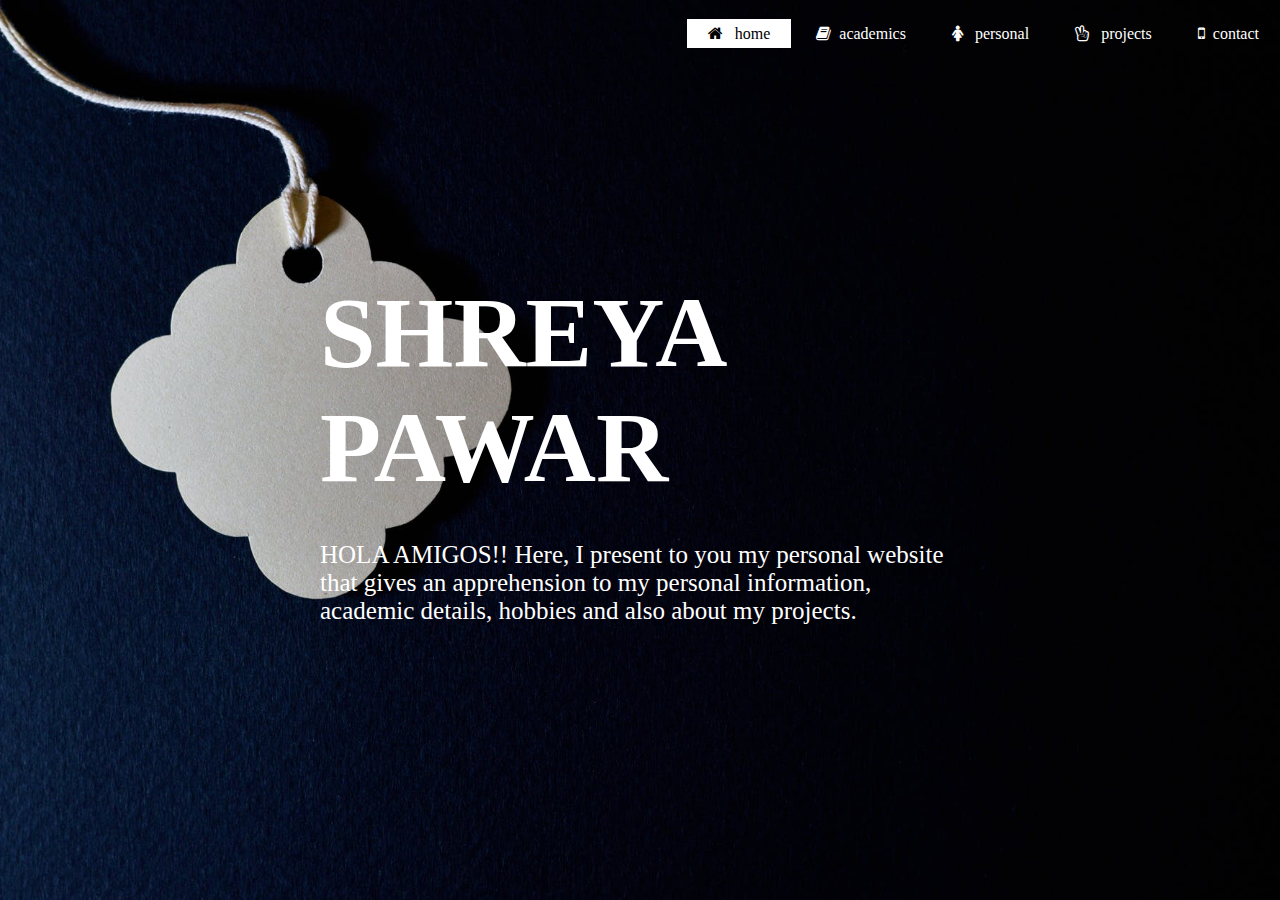
<file: index.html>
<!DOCTYPE html>
<html>
<head>
    <title> profile!</title>
    <link rel="stylesheet" type="text/css" href="css/style.css">
    <link rel="stylesheet" href="https://stackpath.bootstrapcdn.com/font-awesome/4.7.0/css/font-awesome.min.css">
   
</head>
<body>
    <header>
        <div class="main">
            <ul>
                <li class="active"><a href="index.html"><i class="fa fa-home" aria-hidden="true"></i> home</a></li>
                <li><a href=academics.html> <i class="fa fa-book" aria-hidden="true"></i>academics</a></li>
                <li><a href="personal.html"><i class="fa fa-female" aria-hidden="true"></i> personal</a></li>
                <li><a href="project.html"><i class="fa fa-hand-peace-o" aria-hidden="true"></i> projects</a></li>
                <li><a href="contact.html"> <i class="fa fa-mobile" aria-hidden="true"></i>contact</a></li>
            </ul> 
        </div>
        <div class="title">
            
            <h1 style="font-size:100px;">SHREYA PAWAR</h1>
<br />
<br />
<p style="font-size:25px;">HOLA AMIGOS!! 
    Here, I present to you my personal website that gives an apprehension to my personal information, academic details, hobbies and also about my projects. </p>

</body>
</html>
</file>
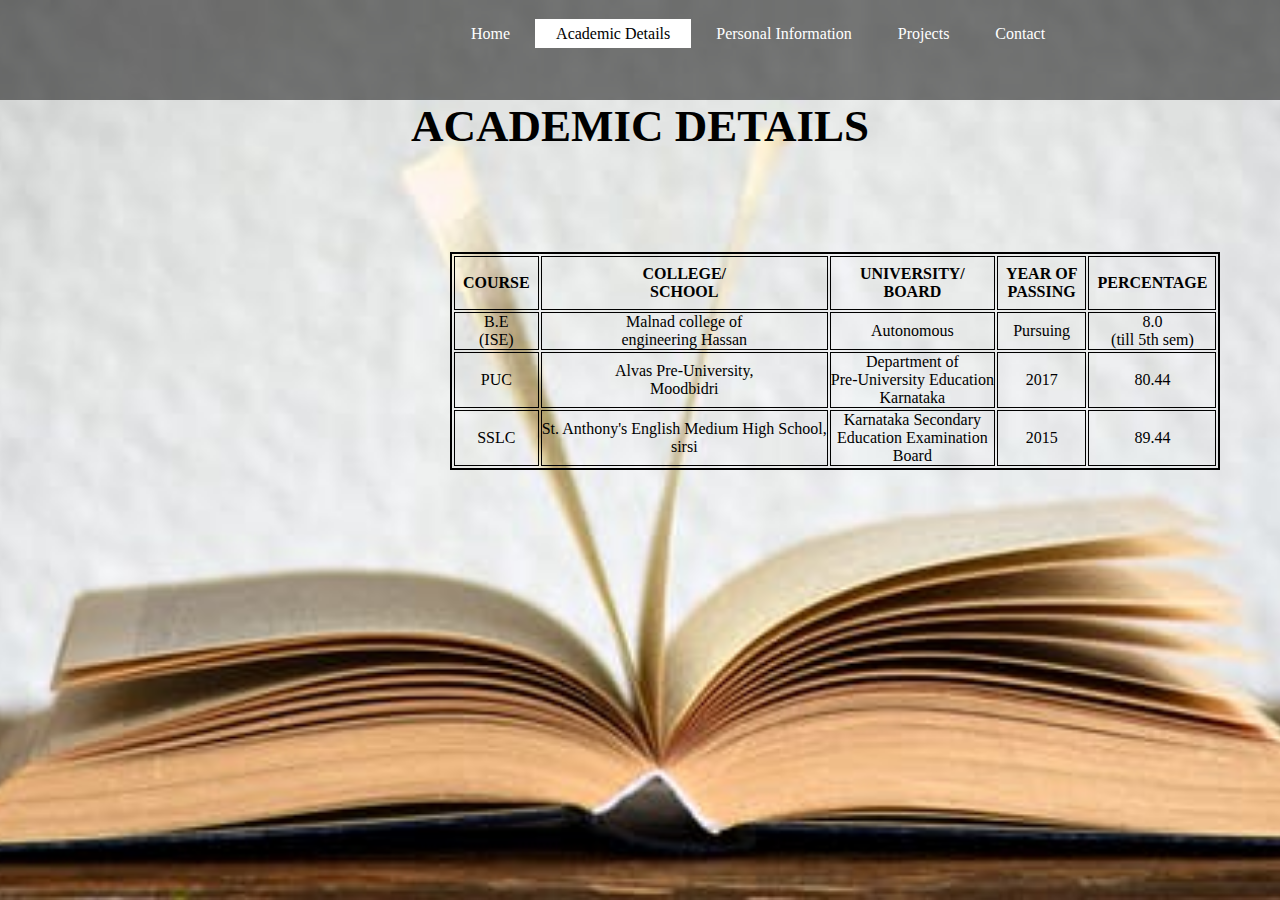
<file: academics.html>
<html>
<head>
<title>Profile</title>
<link rel="stylesheet" type="text/css" href="acaaacss.css">
<style>
table, th, td {
  border: 1px solid black;
}
</style>

</head>
<body>
<header>


<div class="main">
            <ul>
<li ><a href="index.html">Home</a></li>
<li class="active"><a href="academics.html">Academic Details</a></li>
<li><a href="personal.html">Personal Information</a></li>
<li><a href="project.html">Projects</a></li>
<li><a href="contact.html">Contact</a></li>
</ul>
        </div>
       <h3 style="font-size: 45px; color: #000;"><center> ACADEMIC DETAILS<br></center></h3>
               
               <table  class="qq"style="border: 2px solid;text-align: center;margin-left:450px;margin-right:inherit;margin-top:100px;" >
                <tr>
                 <th style="border: 1px solid black;padding: 8px;">COURSE</th>
                 <th style="border: 1px solid black;padding: 8px;">COLLEGE/<br>SCHOOL</th>
                 <th style="border: 1px solid black;padding: 8px;">UNIVERSITY/<br>BOARD</th>
                 <th style="border: 1px solid black;padding: 8px;">YEAR OF <br>PASSING</th>
                 <th style="border: 1px solid black;padding: 8px;">PERCENTAGE</th>
                 
             </tr>
             <tr>
                 <td>B.E<br>(ISE)</td>
                 <td>Malnad college of <br>engineering Hassan</td>
                 <td>Autonomous</td>
                 <td>Pursuing</td>
                 <td>8.0<br>(till 5th sem)</td>

             </tr>
             <tr>
                 <td>PUC</td>
                 <td>Alvas Pre-University,<br>Moodbidri</td>
                 <td>Department of <br>Pre-University Education<br> Karnataka</td>
                 <td>2017</td>
                 <td>80.44</td>

             </tr>
             <tr>
                 <td>SSLC</td>
                 <td>St. Anthony's English Medium High School,</br> sirsi</td>
                 <td>Karnataka Secondary <br>Education Examination<br> Board</td>
                 <td>2015</td>
                 <td>89.44</td>

             </tr>
             
            </table>
</header
</body>
</html>
</file>
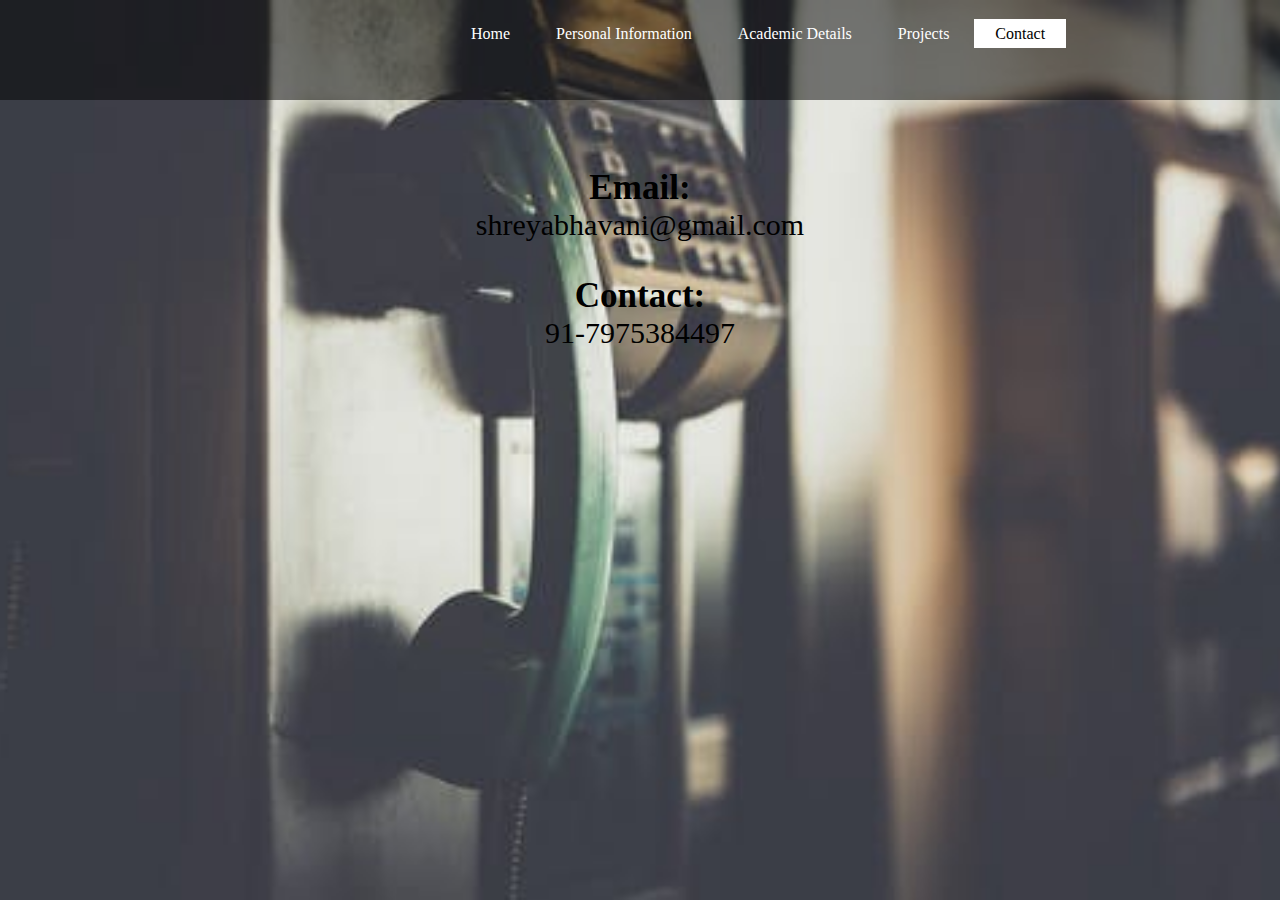
<file: contact.html>
<html>
<head>
<title>Profile</title>
<link rel="stylesheet" type="text/css" href="contact.css">
<style>
table, th, td {
  border: 1px solid black;
}
</style>

</head>
<body>
<header>


<div class="main">


<ul>
<li><a href="index.html">Home</a></li>
<li><a href="personal.html">Personal Information</a></li>
<li><a href="academics.html">Academic Details</a></li>
<li><a href="project.html">Projects</a></li>
<li class="active"><a href="contact.html">Contact</a></li>
</ul>

</div>
<center>

<div style="color: black;font-size: 30;font-variant-caps: titling-case;float: initial;">
<pre>


</pre>

<p style="font-size: 120%;margin-left:230px ">
<h3>Email:</h3>
shreyabhavani@gmail.com
<pre>

</pre>
<h3>Contact:</h3>
91-7975384497
</p>
</div>
</center>
</header>
</body>
</html>
</file>
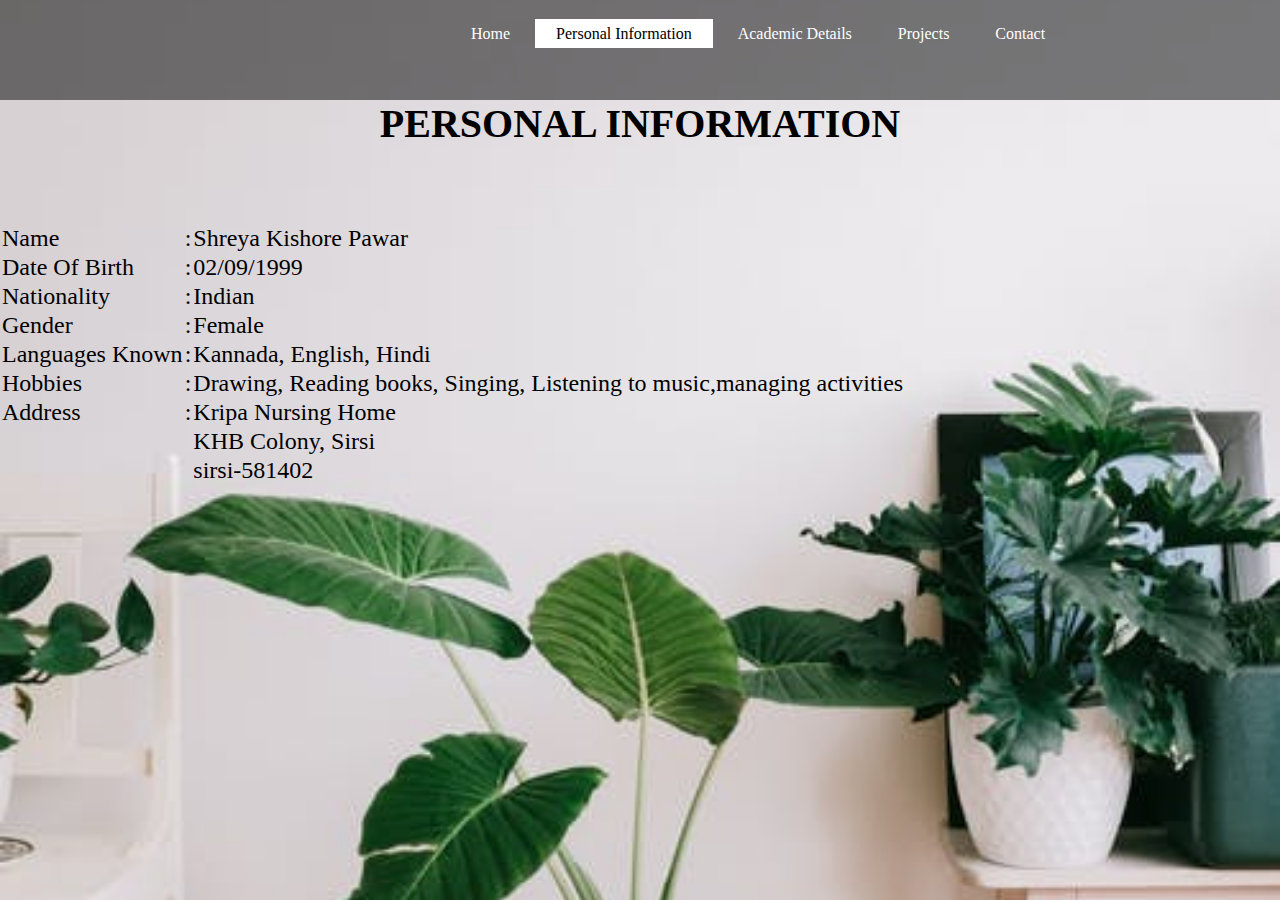
<file: personal.html>
<html>
<head>
<title>Profile</title>
<link rel="stylesheet" type="text/css" href="personal.css">

</head>
<body>
<header>


<div class="main">


<ul>
<li ><a href="index.html">Home</a></li>
<li class="active"><a href="personal.html">Personal Information</a></li>
<li><a href="academics.html">Academic Details</a></li>
<li><a href="project.html">Projects</a></li>
<li><a href="contact.html">Contact</a></li>
</ul>



</div>
 <h2 style="color:black;font-size: 40px;padding-left:;"><center>PERSONAL INFORMATION</center></h2>

     <pre>

      </pre>

              
            <table style="margin-left:inherit;margin-right: inherit;font-size: 150%;margin-top: 40px;">
                <tr>
                <td>Name</td>
                <td>:</td>
                <td>Shreya Kishore Pawar</td>
            </tr>
            
            <tr>
            <td>Date Of Birth</td>
            <td>:</td>
            <td>02/09/1999</td>
        </tr>
        <tr>
            <td>Nationality</td>
            <td>:</td>
            <td>Indian</td>
        </tr>
        <tr>
            <td>Gender</td>
            <td>:</td>
            <td>Female</td>
        </tr>
        <tr>
            <td>Languages Known</td>
            <td>:</td>
            <td>Kannada, English, Hindi</td>
        </tr>
        <tr>
            <td>Hobbies</td>
            <td>:</td>
            <td>Drawing, Reading books, Singing, Listening to music,managing activities</td>
        </tr>
        <tr>
            <td>Address</td>
            <td>:</td>
            <td>Kripa Nursing Home</td>
        </tr>

        <tr>
            <td></td>
            <td></td>
            <td>KHB Colony, Sirsi</td>
        </tr>
         
        <tr>
            <td></td>
            <td></td>
            <td>sirsi-581402</td>
        </tr>
            </table>
          </body>

</div>

</header>
</body>
</html>
</file>
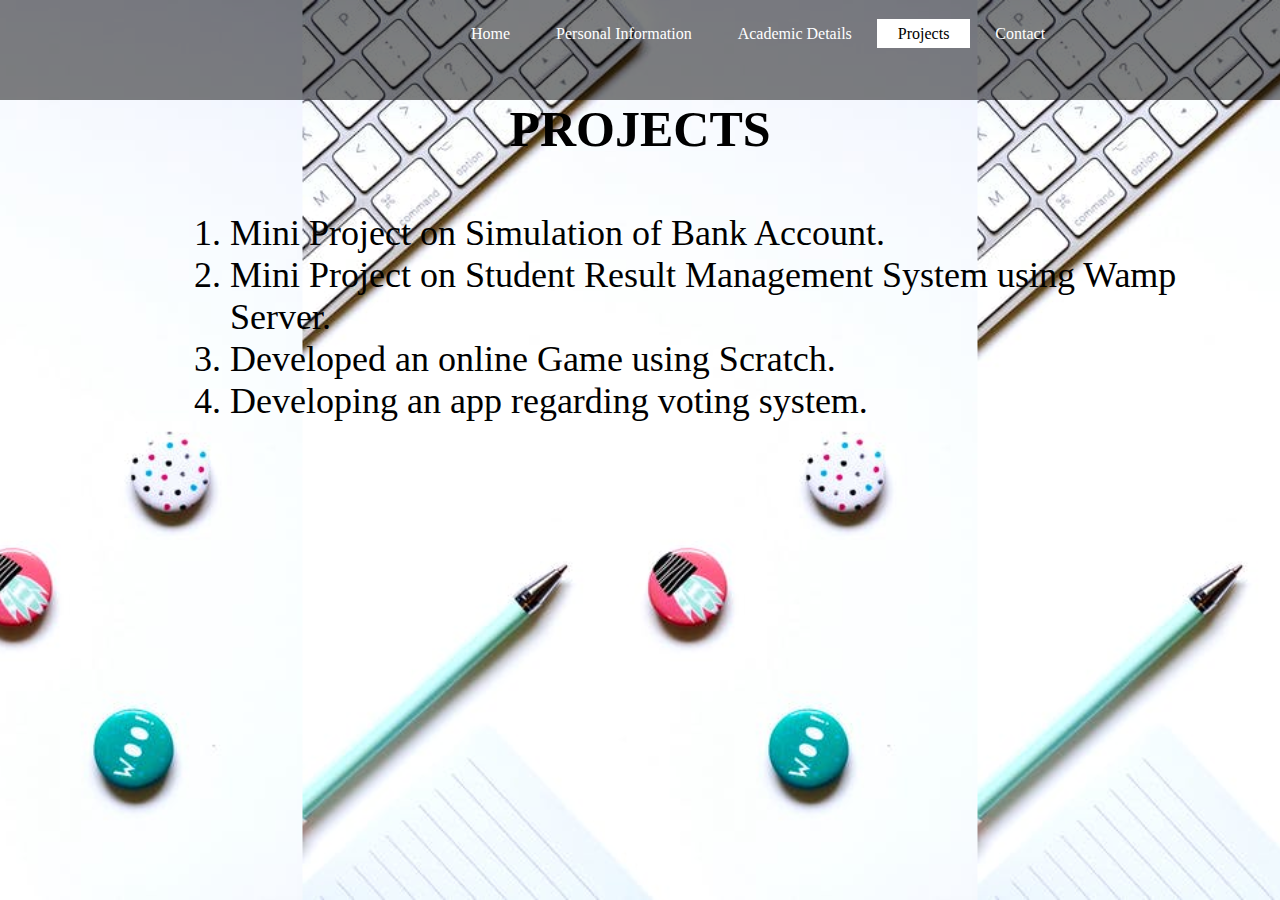
<file: project.html>
<html>
<head>
<title>Profile</title>
<link rel="stylesheet" type="text/css" href=project.css>
<style>
table, th, td {
  border: 1px solid black;
}
</style>

</head>
<body>
<header>


<div class="main">


<ul>
<li><a href="index.html">Home</a></li>
<li><a href="personal.html">Personal Information</a></li>
<li><a href="academics.html">Academic Details</a></li>
<li class="active"><a href="project.html">Projects</a></li>
<li><a href="contact.html">Contact</a></li>
</ul>


</div>
<p>
<h1 style="font-size:50px;"><center>PROJECTS</center></h1>
<pre>



</pre>
<div style="color: black;font-size: 30;font-variant-caps: titling-case;float: initial;">
<ol style="font-size: 120%;margin-left:230px ">
<li>Mini Project on Simulation of Bank Account.</li>
<li>Mini Project on Student Result Management System using Wamp Server.</li>
<li>Developed an online Game using Scratch.</li>
<li>Developing an app regarding voting system.</li>    

</ol>
</div>
</p>
</header>
</body>
</html>
</file>
<file: css/style.css>
*{
    margin: 0;
    padding: 0;
    font-family: Century Gothic;

}
header{
    background-image: url(../14.jpeg), linear-gradient(rgba(0,0,0,0.5),rgba(0,0,0,0.5));
    height: 100vh;
    background-size: cover;
    background-position: center;
}
ul{
    float: right;
    list-style-type: none;
    margin-top: 25px;
    
}
ul li{
    display: inline-block;
}
ul li a{
    text-decoration: none;
    color: #fff;
    padding: 5px 20px;
    border: 1px solid transparent;
    transition: 0.6s ease;
}
ul li a:hover{
    background-color: #fff;
    color: #000;
}
ul li.active a{
 background-color: #fff;
    color: #000;   
}
.main{
    max-width: 1400px;
    margin: auto;
}
.title{
    position: absolute;
    top: 50%;
    left: 50%;
    transform: translate(-50%,-50%);
    
}
.content-center{
    position: sticky;
    top: 60%;
    align-content: flex-start;
}
.title h1{
    color: #fff;
    font-size: 50px;
}
.title p{
    color: #fff;
    font-size: 30px;
}
.main .fa{
    margin-right: 8px;
}
</file>
<file: acaaacss.css>
*{
margin:0;
padding:0;
font-family: Century Goythic;
}
header{
 background-image: url(18.jpeg);
height:100vh;
background-size:cover;
background-position: center;

}

ul{
 float:left;
list-style-type:none;
margin-top:25px;
margin-left:450px;


}
ul li{
display:inline-block;
}
ul li a{
text-decoration:none;
text-decoration: none;
color: #fff;
padding: 5px 20px;
border: 1px solid transparent;
transition: 0.6s ease;
}
ul li a:hover{
 background-color: #fff;
    color: #000 ;

}
ul li.active a{
background-color: #fff;
    color: #000; ;
}
.main{

marginz:auto;
width: 100%;
height: 100px;
	background-color:rgba(0,0,0,0.5);
}
</file>
<file: contact.css>
*{
margin:0;
padding:0;
font-family: Century Goythic;
}
header{
 background-image: url(16.jpeg);
height:100vh;
background-size:cover;
background-position: center;

}

ul{
 float:left;
list-style-type:none;
margin-top:25px;
margin-left:450px;


}
ul li{
display:inline-block;
}
ul li a{
text-decoration:none;
text-decoration: none;
color: #fff;
padding: 5px 20px;
border: 1px solid transparent;
transition: 0.6s ease;
}
ul li a:hover{
 background-color: #fff;
    color: #000 ;

}
ul li.active a{
background-color: #fff;
    color: #000; ;
}
.main{

marginz:auto;
width: 100%;
height: 100px;
	background-color:rgba(0,0,0,0.5);
}
</file>
<file: personal.css>
*{
margin:0;
padding:0;
font-family: Century Goythic;
}
header{
 background-image: url(10.jpeg);
height:100vh;
background-size:cover;
background-position: center;

}

ul{
 float:left;
list-style-type:none;
margin-top:25px;
margin-left:450px;


}
ul li{
display:inline-block;
}
ul li a{
text-decoration:none;
text-decoration: none;
color: #fff;
padding: 5px 20px;
border: 1px solid transparent;
transition: 0.6s ease;
}
ul li a:hover{
 background-color: #fff;
    color: #000 ;

}
ul li.active a{
background-color: #fff;
    color: #000; ;
}
.main{

marginz:auto;
width: 100%;
height: 100px;
	background-color:rgba(0,0,0,0.5);
}
</file>
